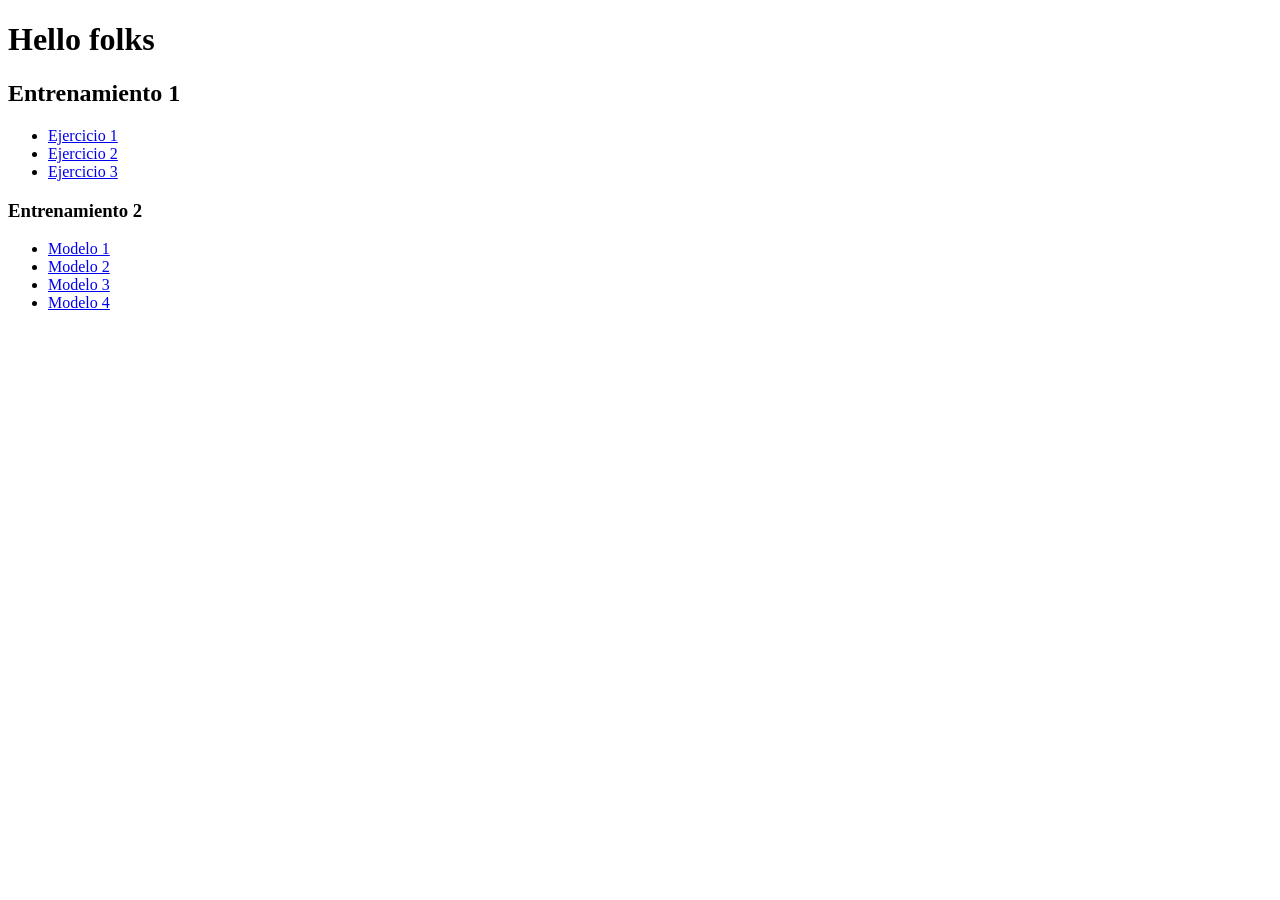
<file: index.html>
<!DOCTYPE html>
<html lang="en">
<head>
    <meta charset="UTF-8">
    <meta name="viewport" content="width=device-width, initial-scale=1.0">
    <title>Actividad 2</title>
</head>
<body>
    <header>
        <h1>Hello folks</h1>
    </header>
    <h2>Entrenamiento 1</h2>
    <ul>
        <li><a href="Entrenamiento_01/Ejercicio_01/index.html">Ejercicio 1</a></li>
        <li><a href="Entrenamiento_01/Ejercicio_02/index.html">Ejercicio 2</a></li>
        <li><a href="Entrenamiento_01/Ejercicio_03/index.html">Ejercicio 3</a></li>
    </ul>

    <h3>Entrenamiento 2</h3>
    <ul>
        <li><a href="Entrenamiento_02/modelo1/index.html">Modelo 1</a></li>
        <li><a href="Entrenamiento_02/modelo2/index.html">Modelo 2</a></li>
        <li><a href="Entrenamiento_02/modelo3/index.html">Modelo 3</a></li>
        <li><a href="Entrenamiento_02/modelo4/index.html">Modelo 4</a></li>
    </ul>
</body>
</html>
</file>
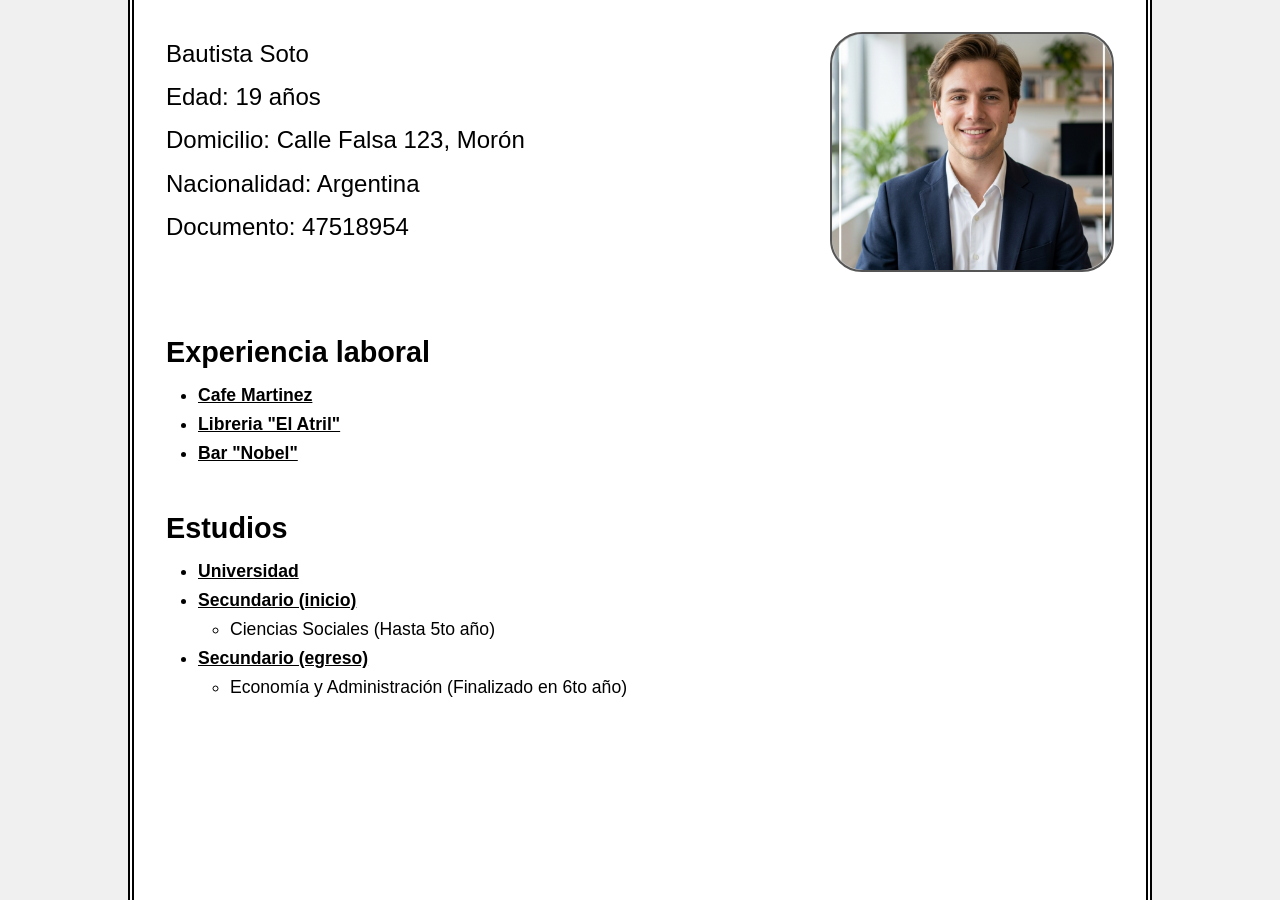
<file: Entrenamiento_01/Ejercicio_01/index.html>
<!DOCTYPE html>
<html lang="en">
<head>
    <meta charset="UTF-8">
    <meta name="viewport" content="width=device-width, initial-scale=1.0">
    <title>Ejercicio 1</title>
    <link rel="stylesheet" href="styles.css">
</head>
<body>
    <div class="cv">
        <header class="encabezado">
            <div class="datos">
                <main>
            <p>Bautista Soto</p>
            <p>Edad: 19 años</p>
            <p>Domicilio: Calle Falsa 123, Morón</p>
            <p>Nacionalidad: Argentina</p>
            <p>Documento: 47518954</p>
            </main>
            </div>
            <div class="foto-gris">
                <img src="fotoCV.png" style="width: 100%; height: 100%; border-radius: inherit; object-fit: cover;">
            </div>
        </header>
        <section class="seccion">
            <h2>Experiencia laboral</h2>
            <ul>
                <li>
                    <a href="experiencia_1.html">Cafe Martinez</a></li>
                    <li><a href="experiencia_2.html">Libreria "El Atril"</a></li>
                    <li><a href="experiencia_3.html">Bar "Nobel"</a></li>
            </ul>
        </section>
        <section class="seccion">
            <h2>Estudios</h2>
            <ul>
                <li><a href="Universidad.html">Universidad</a></li>
                <li><a href="Secundario.html">Secundario (inicio)</a></li>
                <ul><li>Ciencias Sociales (Hasta 5to año)</li></ul>
                <li><a href="Secundario_2.html">Secundario (egreso)</a></li>
                <ul><li>Economía y Administración (Finalizado en 6to año)</li></ul>
            </ul>
        </section>
    </div>
</body>
</html>
</file>
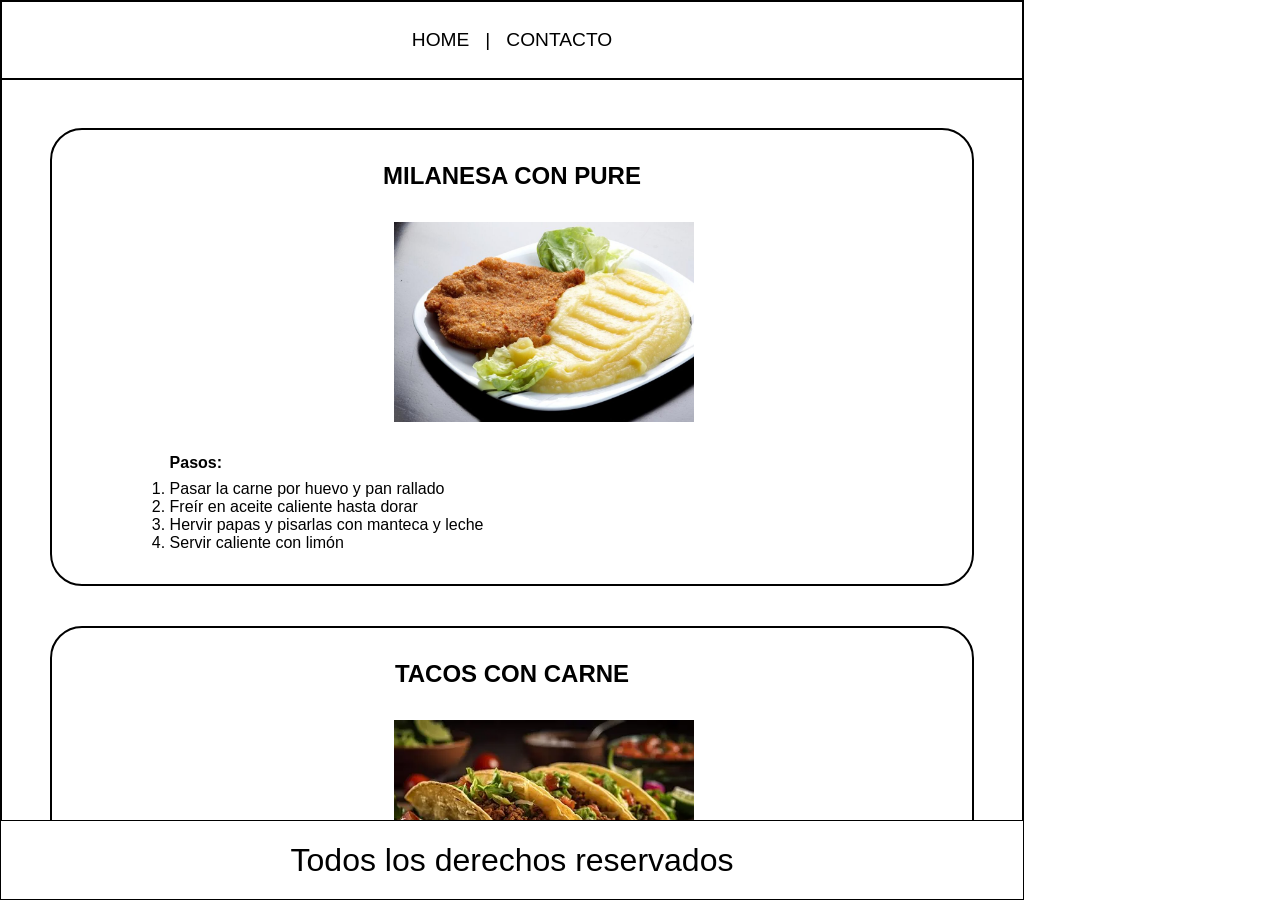
<file: Entrenamiento_01/Ejercicio_02/index.html>
<!DOCTYPE html>
<html lang="es">
<head>
    <meta charset="UTF-8">
    <meta name="viewport" content="width=device-width, initial-scale=1.0">
    <title>Ejercicio 2</title>
    <link rel="stylesheet" href="styles.css">
</head>
<body>
    <nav class="nav_fija">
        <a href="index.html"> HOME </a> | <a href="contacto.html"> CONTACTO </a>
    </nav>
    <main class="recetas">
        <article class="receta_mila">
            <h3>MILANESA CON PURE</h3>
            <div class="imagen_mila">
                <img src="mila.png" width="300;" height="150">
            </div>
            <div class="pasos_lista">
                <p>Pasos:</p>
                <ol>
                    <li> Pasar la carne por huevo y pan rallado </li>
                    <li> Freír en aceite caliente hasta dorar </li>
                    <li> Hervir papas y pisarlas con manteca y leche </li>
                    <li> Servir caliente con limón </li>
                </ol>
            </div>
        </article>
        <article class="receta_tacos">
            <h3>TACOS CON CARNE</h3>
            <div class="imagen_tacos">
                <img src="tacos.png" width="300;" height="150">
            </div>
            <div class="pasos_lista">
                <p>Pasos:</p>
                <ol>
                    <li> Cortar carne en tiras finas y saltear con cebolla y morrón </li>
                    <li> Condimentar con ají molido, comino y pimentón </li>
                    <li> Calentar las tortillas de maíz en una plancha seca </li>
                    <li> Rellenar y agregar palta, limón y salsa picante a gusto </li>
                </ol>
        </article>
    </main>
    <footer class="pie_de_pagina">
        <p>Todos los derechos reservados</p>
    </footer>
</body>
</html>
</file>
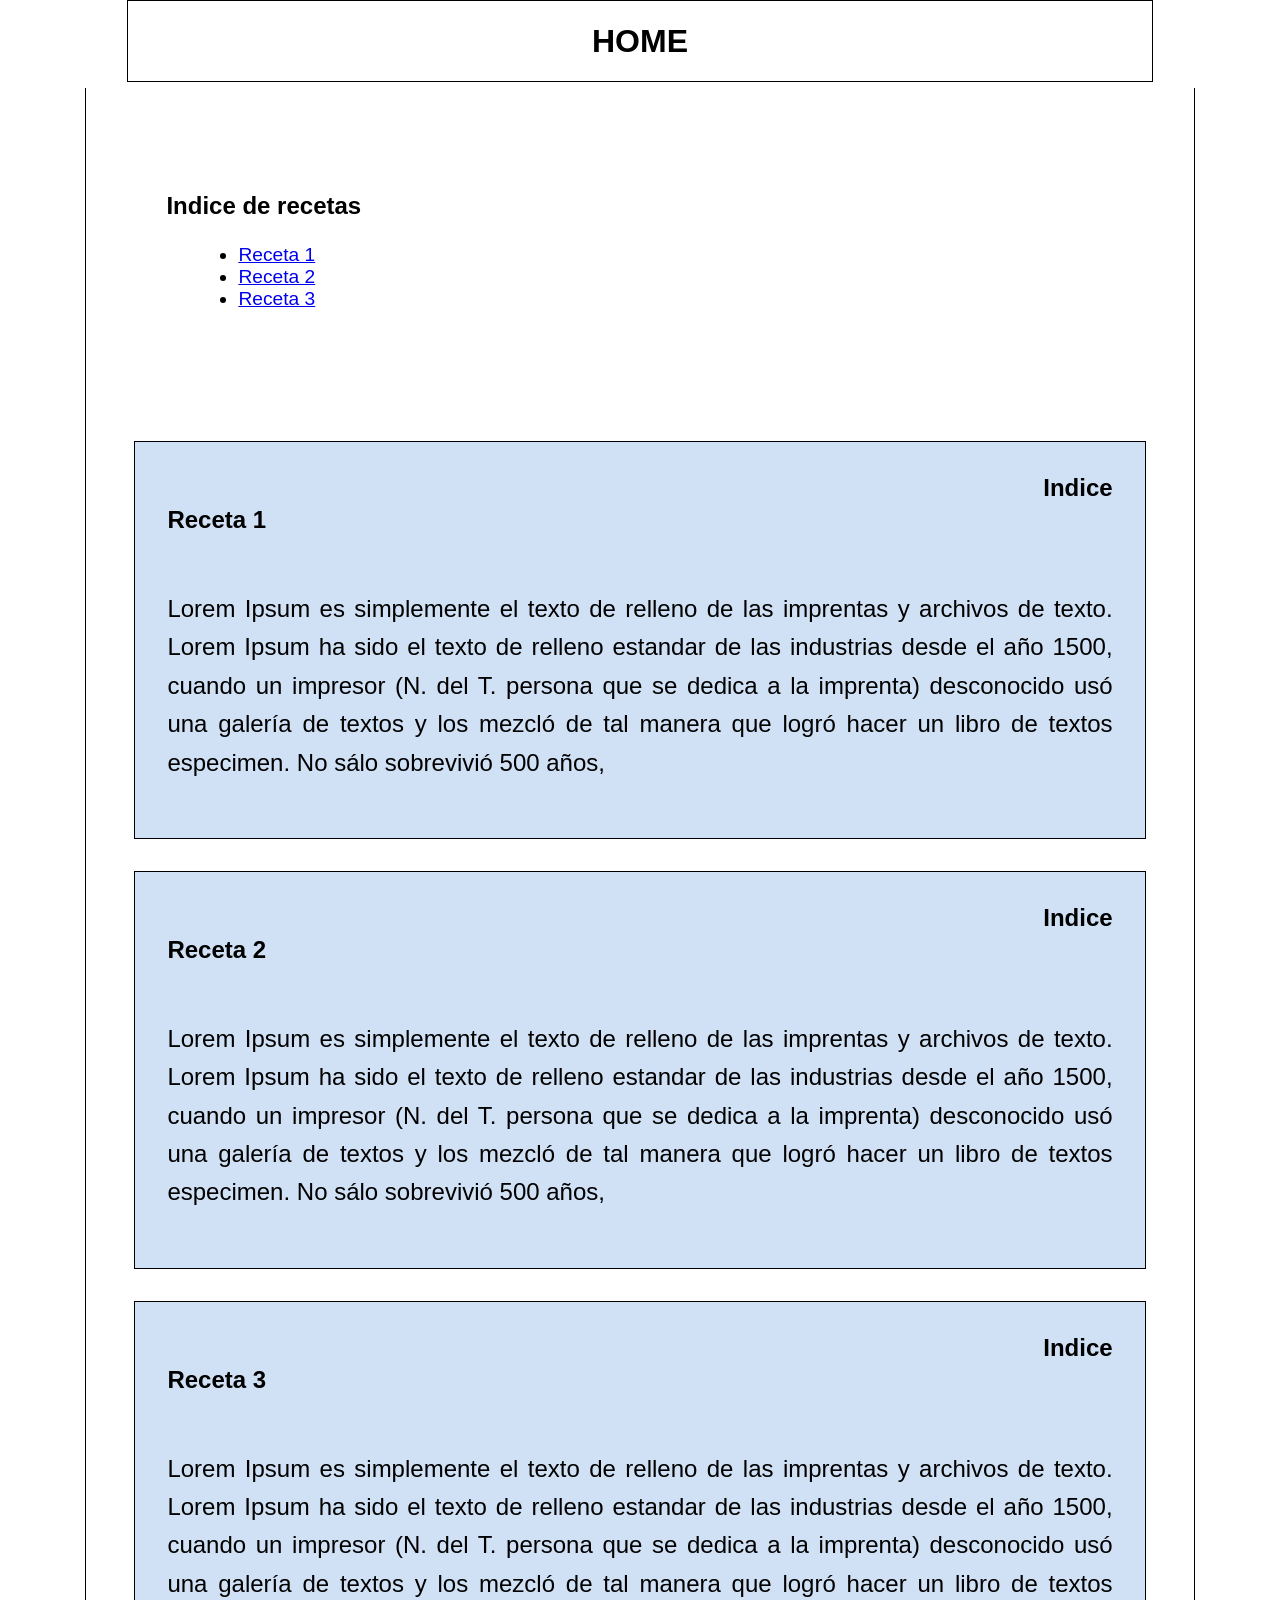
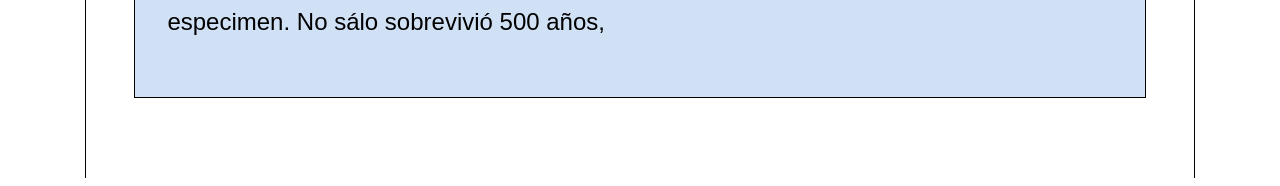
<file: Entrenamiento_01/Ejercicio_03/index.html>
<!DOCTYPE html>
<html lang="en">
<head>
    <meta charset="UTF-8">
    <meta name="viewport" content="width=device-width, initial-scale=1.0">
    <title>Ejercicio 3</title>
    <link rel="stylesheet" href="styles.css">
</head>
<body>
    <header>
        <h1 id="Indice">HOME</h1>
    </header>
    <main>
    <div>
        <h3>Indice de recetas</h3>
        <ul>
            <li><a href="#receta1">Receta 1</a></li>
            <li><a href="#receta2">Receta 2</a></li>
            <li><a href="#receta3">Receta 3</a></li>
        </ul>
    </div>
    <section id="receta1">
        <h4>Receta 1</h4>
        <a href="#">Indice</a>
        <p>Lorem Ipsum es simplemente el texto de relleno de las imprentas y archivos de
        texto. Lorem Ipsum ha sido el texto de relleno estandar de las industrias desde el
        año 1500, cuando un impresor (N. del T. persona que se dedica a la imprenta)
        desconocido usó una galería de textos y los mezcló de tal manera que logró hacer
        un libro de textos especimen. No sálo sobrevivió 500 años,</p>
    </section>

    <section id="receta2">
        <h4>Receta 2</h4>
        <a href="#">Indice</a>
        <p>Lorem Ipsum es simplemente el texto de relleno de las imprentas y archivos de
texto. Lorem Ipsum ha sido el texto de relleno estandar de las industrias desde el
año 1500, cuando un impresor (N. del T. persona que se dedica a la imprenta)
desconocido usó una galería de textos y los mezcló de tal manera que logró hacer
un libro de textos especimen. No sálo sobrevivió 500 años,</p>
    </section>

    <section id="receta3">
        <h4>Receta 3</h4>
        <a href="#">Indice</a>
        <p>Lorem Ipsum es simplemente el texto de relleno de las imprentas y archivos de
texto. Lorem Ipsum ha sido el texto de relleno estandar de las industrias desde el
año 1500, cuando un impresor (N. del T. persona que se dedica a la imprenta)
desconocido usó una galería de textos y los mezcló de tal manera que logró hacer
un libro de textos especimen. No sálo sobrevivió 500 años,</p>
    </section>
    </main>
</body>
</html>
</file>
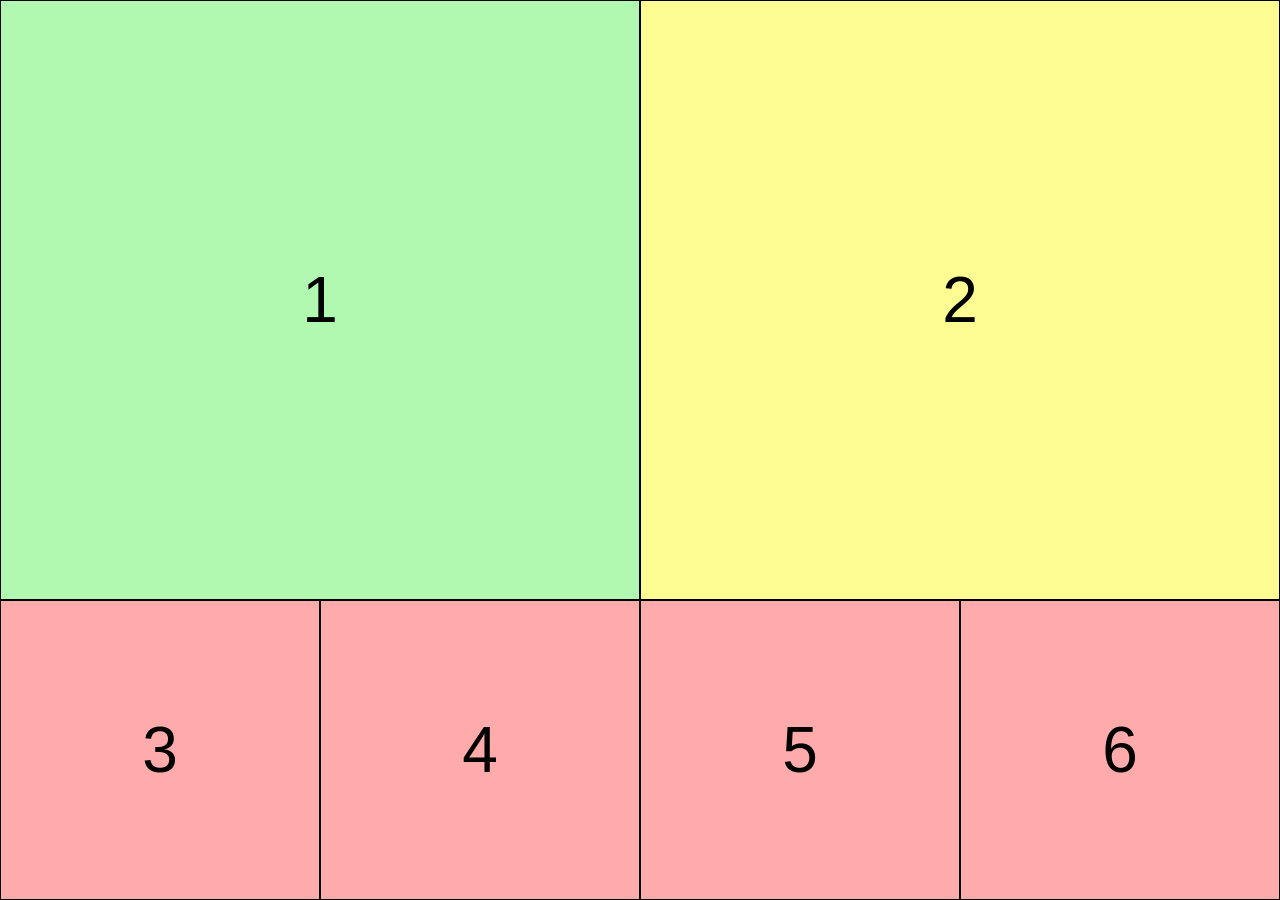
<file: Entrenamiento_02/modelo1/index.html>
<!DOCTYPE html>
<html lang="es">

<head>
    <meta charset="UTF-8">
    <meta name="viewport" content="width=device-width, initial-scale=1.0">
    <title>Modelo 1</title>
    <link rel="stylesheet" href="./styles.css">
</head>

<body>
    <main class="grid-container">
        <div class="caja c1">1</div>
        <div class="caja c2">2</div>
        <div class="caja c3">3</div>
        <div class="caja c4">4</div>
        <div class="caja c5">5</div>
        <div class="caja c6">6</div>
    </main>
</body>

</html>
</file>
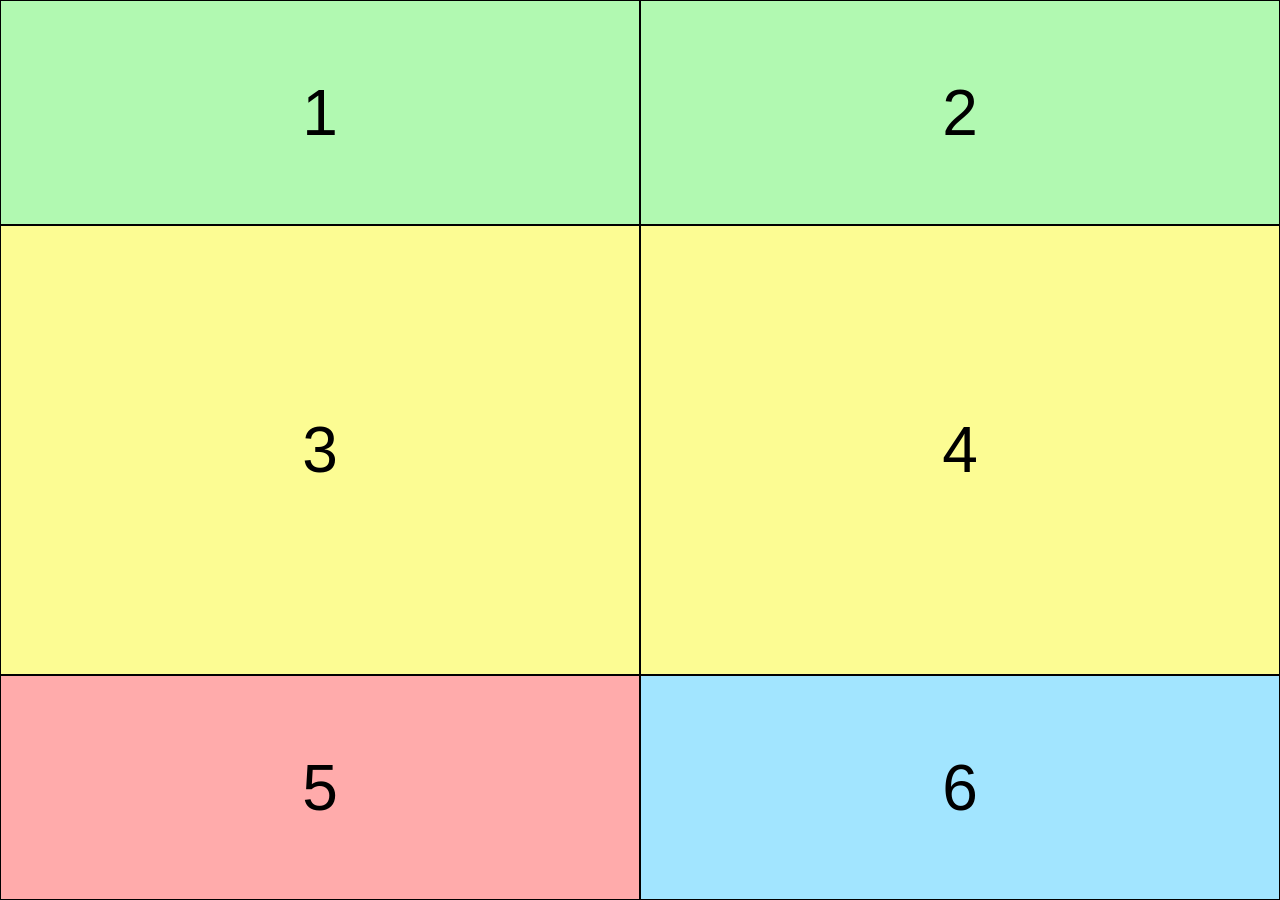
<file: Entrenamiento_02/modelo2/index.html>
<!DOCTYPE html>
<html lang="es">

<head>
    <meta charset="UTF-8">
    <meta name="viewport" content="width=device-width, initial-scale=1.0">
    <title>Modelo 2</title>
    <link rel="stylesheet" href="./styles.css">
</head>

<body>
    <main>
        <aside class="grid-container">
            <div class="caja c1">1</div>
            <div class="caja c2">2</div>
            <div class="caja c3">3</div>
            <div class="caja c4">4</div>
            <div class="caja c5">5</div>
            <div class="caja c6">6</div>
        </aside>
    </main>

</body>

</html>
</file>
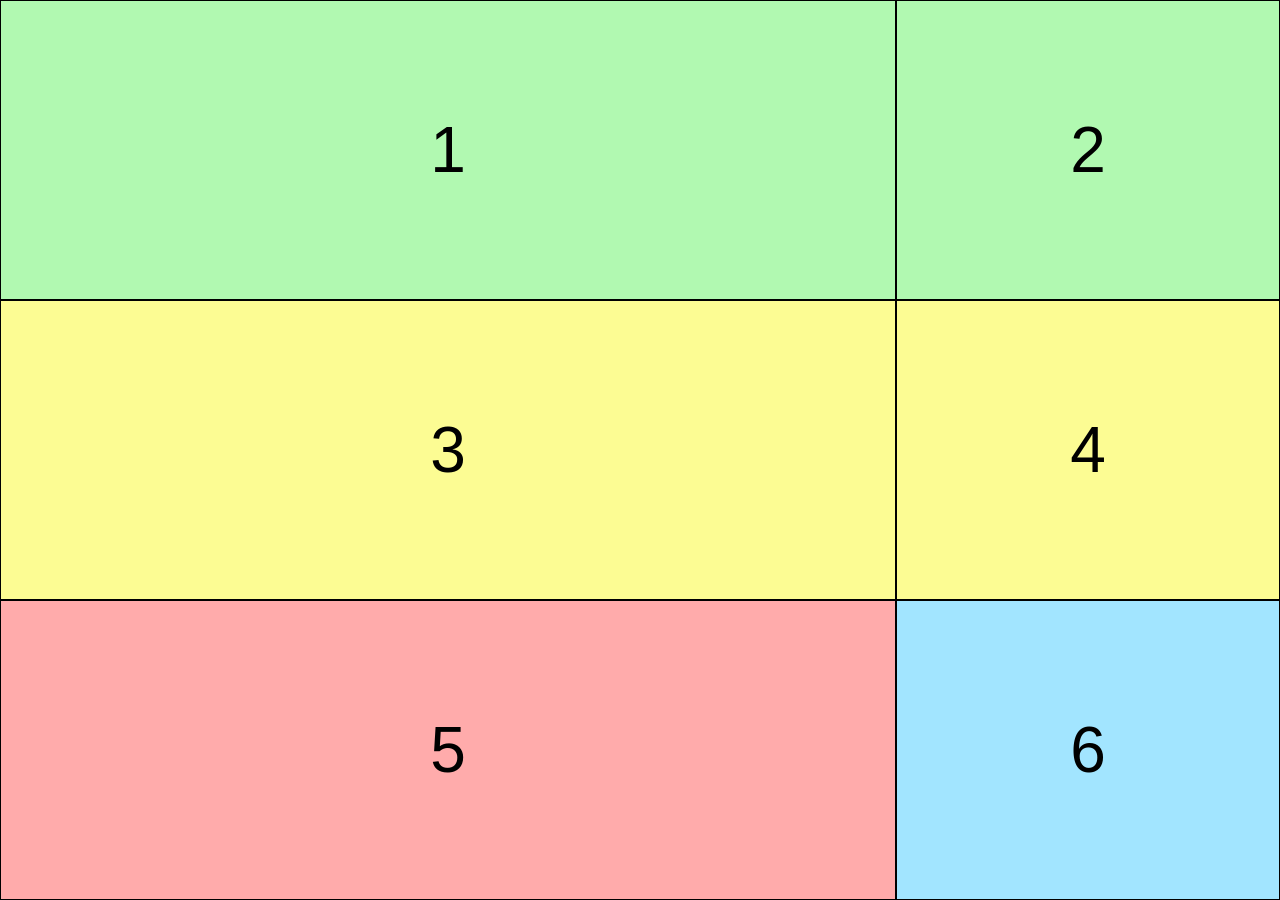
<file: Entrenamiento_02/modelo3/index.html>
<!DOCTYPE html>
<html lang="es">

<head>
    <meta charset="UTF-8">
    <meta name="viewport" content="width=device-width, initial-scale=1.0">
    <title>Modelo 3</title>
    <link rel="stylesheet" href="./styles.css">
</head>

<body>
    <main>
        <aside class="grid-container">
            <div class="caja c1">1</div>
            <div class="caja c2">2</div>
            <div class="caja c3">3</div>
            <div class="caja c4">4</div>
            <div class="caja c5">5</div>
            <div class="caja c6">6</div>
        </aside>
    </main>

</body>

</html>
</file>
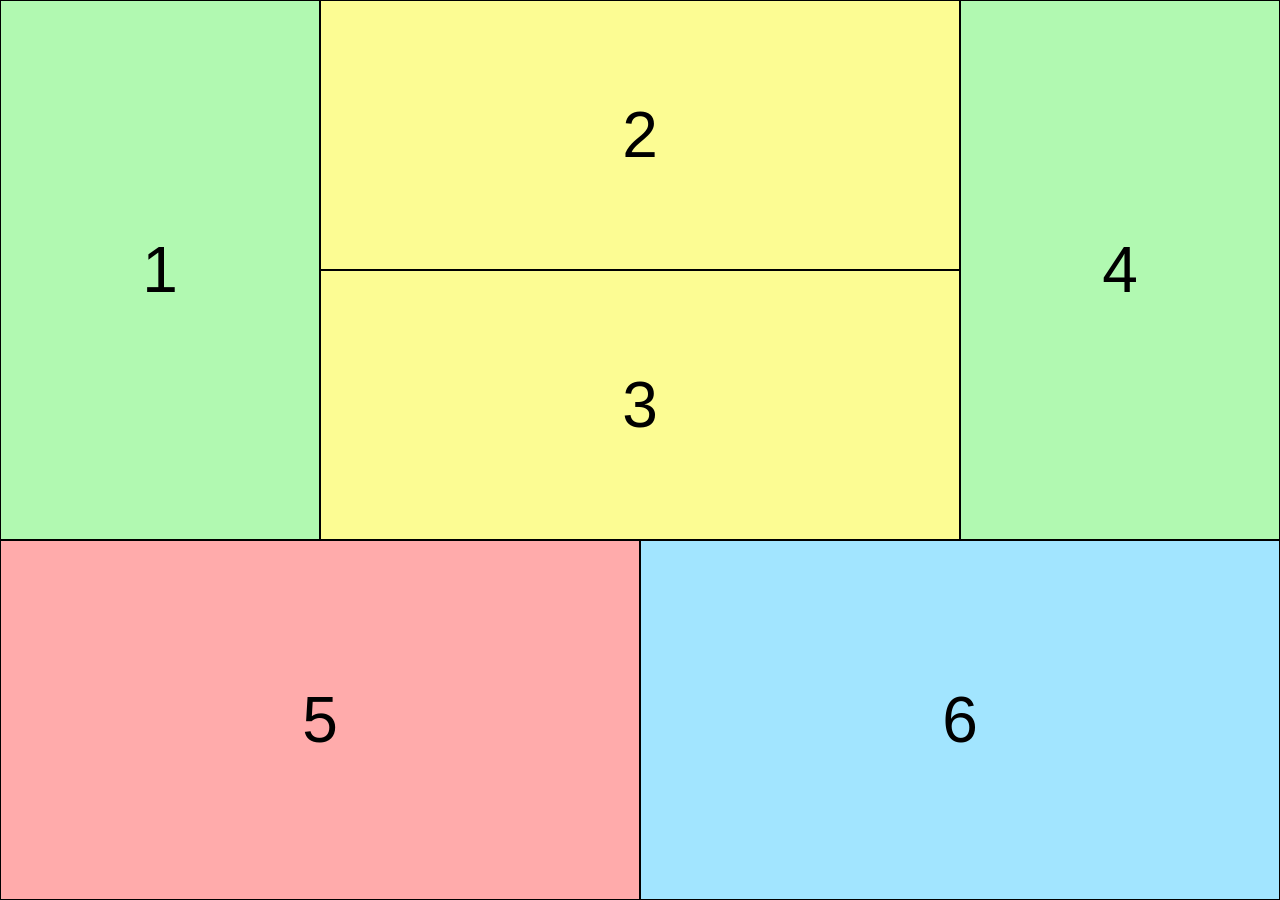
<file: Entrenamiento_02/modelo4/index.html>
<!DOCTYPE html>
<html lang="es">

<head>
    <meta charset="UTF-8">
    <meta name="viewport" content="width=device-width, initial-scale=1.0">
    <title>Modelo 4</title>
    <link rel="stylesheet" href="./styles.css">
</head>

<body>
    <main>
        <aside class="grid-container">
            <div class="caja c1">1</div>
            <div class="caja c2">2</div>
            <div class="caja c3">3</div>
            <div class="caja c4">4</div>
            <div class="caja c5">5</div>
            <div class="caja c6">6</div>
        </aside>
    </main>

</body>

</html>
</file>
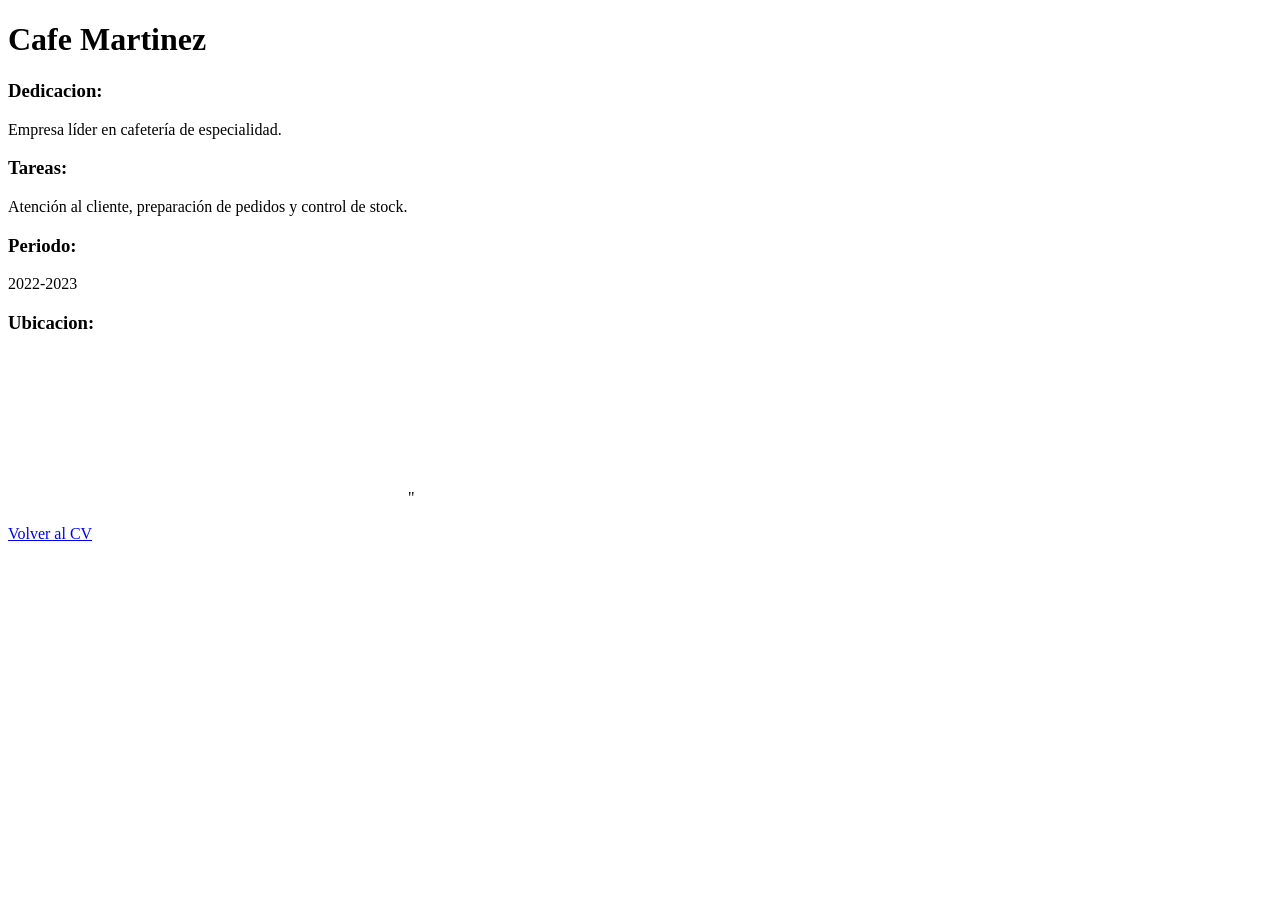
<file: Entrenamiento_01/Ejercicio_01/experiencia_1.html>
<!DOCTYPE html>
<html lang="en">
<head>
    <meta charset="UTF-8">
    <meta name="viewport" content="width=device-width, initial-scale=1.0">
    <title>Experiencia 1: Cafe Martinez</title>
</head>
<body>
        <h1>
          Cafe Martinez  
    </h1>
<h3>Dedicacion: </h3>
    <p>Empresa líder en cafetería de especialidad.</p>
    <h3>Tareas:</h3>
    <p>Atención al cliente, preparación de pedidos y control de stock.</p>
   <h3>Periodo: </h3> <p>2022-2023</p>
   <h3>Ubicacion:</h2>
   <iframe src="https://www.google.com/maps/embed?pb=!1m18!1m12!1m3!1d3282.151797123146!2d-58.64567272444523!3d-34.650869172937355!2m3!1f0!2f0!3f0!3m2!1i1024!2i768!4f13.1!3m3!1m2!1s0x95bcb8aaf1531acd%3A0x6bd9e9452a7059c5!2zQ2Fmw6kgTWFydMOtbmV6!5e0!3m2!1ses-419!2sar!4v1776648318453!5m2!1ses-419!2sar" width="400" height="150" style="border:0;"></iframe>"
   <br><br>
   <a href="index.html">Volver al CV</a>
   </body>
</file>
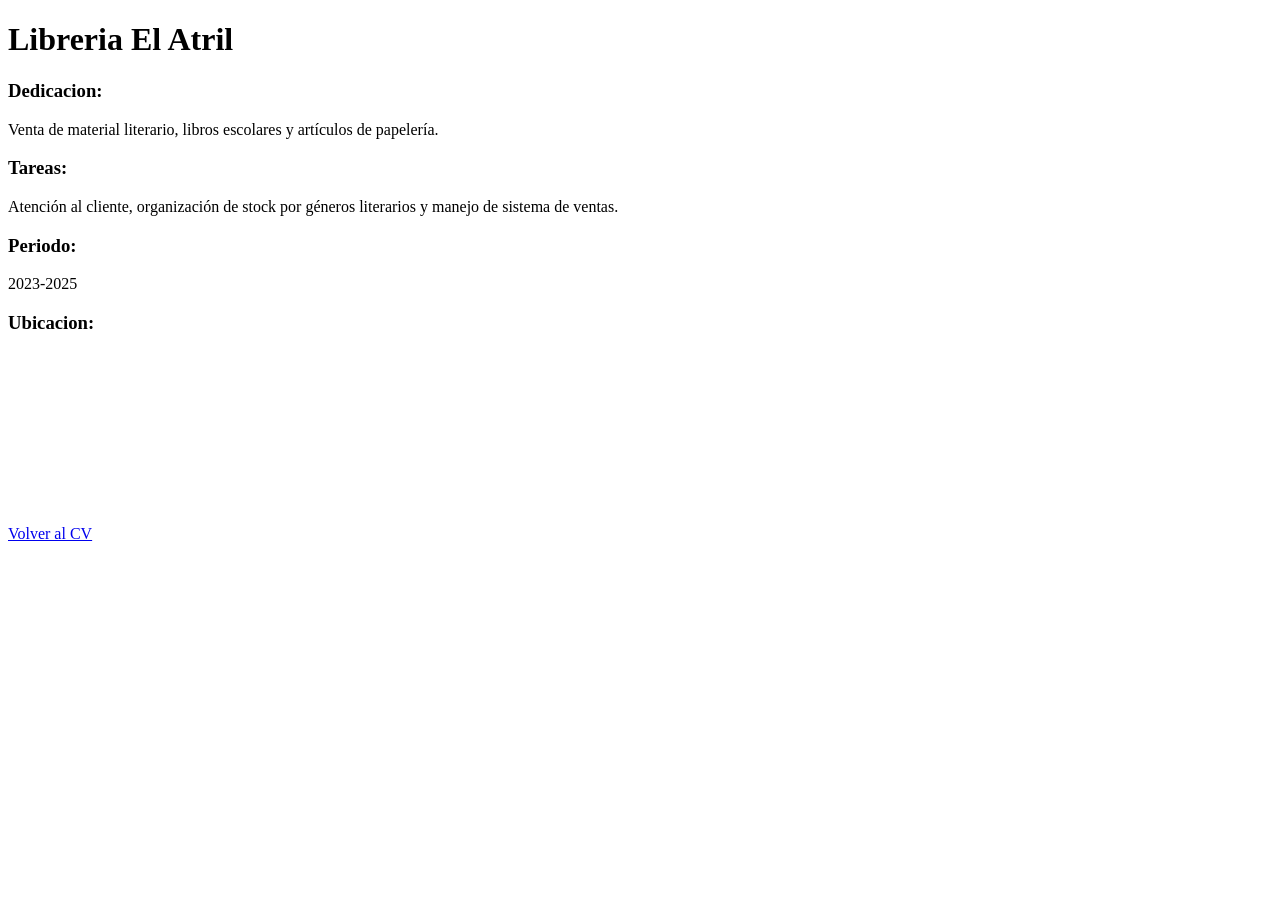
<file: Entrenamiento_01/Ejercicio_01/experiencia_2.html>
<!DOCTYPE html>
<html lang="en">
<head>
    <meta charset="UTF-8">
    <meta name="viewport" content="width=device-width, initial-scale=1.0">
    <title>Libreria "El Atril"</title>
</head>
<body>
        <h1>
          Libreria El Atril 
    </h1>
<h3>Dedicacion: </h3>
    <p>Venta de material literario, libros escolares y artículos de papelería.</p>
    <h3>Tareas:</h3>
    <p>Atención al cliente, organización de stock por géneros literarios y manejo de sistema de ventas.</p>
   <h3>Periodo: </h3> <p>2023-2025</p>
   <h3>Ubicacion:</h2>
   <iframe src="https://www.google.com/maps/embed?pb=!1m18!1m12!1m3!1d3282.199707806059!2d-58.62225452444517!3d-34.64965907293792!2m3!1f0!2f0!3f0!3m2!1i1024!2i768!4f13.1!3m3!1m2!1s0x95bcc76123c946b1%3A0xc57401eda624c0a6!2sLibrer%C3%ADas%20El%20Atril%20Mor%C3%B3n%2025%20de%20Mayo%20(ONLINE)!5e0!3m2!1ses-419!2sar!4v1776695646962!5m2!1ses-419!2sar" width="600" height="150" style="border:0;" allowfullscreen="" loading="lazy" referrerpolicy="no-referrer-when-downgrade"></iframe>
   <br><br>
   <a href="index.html">Volver al CV</a>
</body>
</html>
</file>
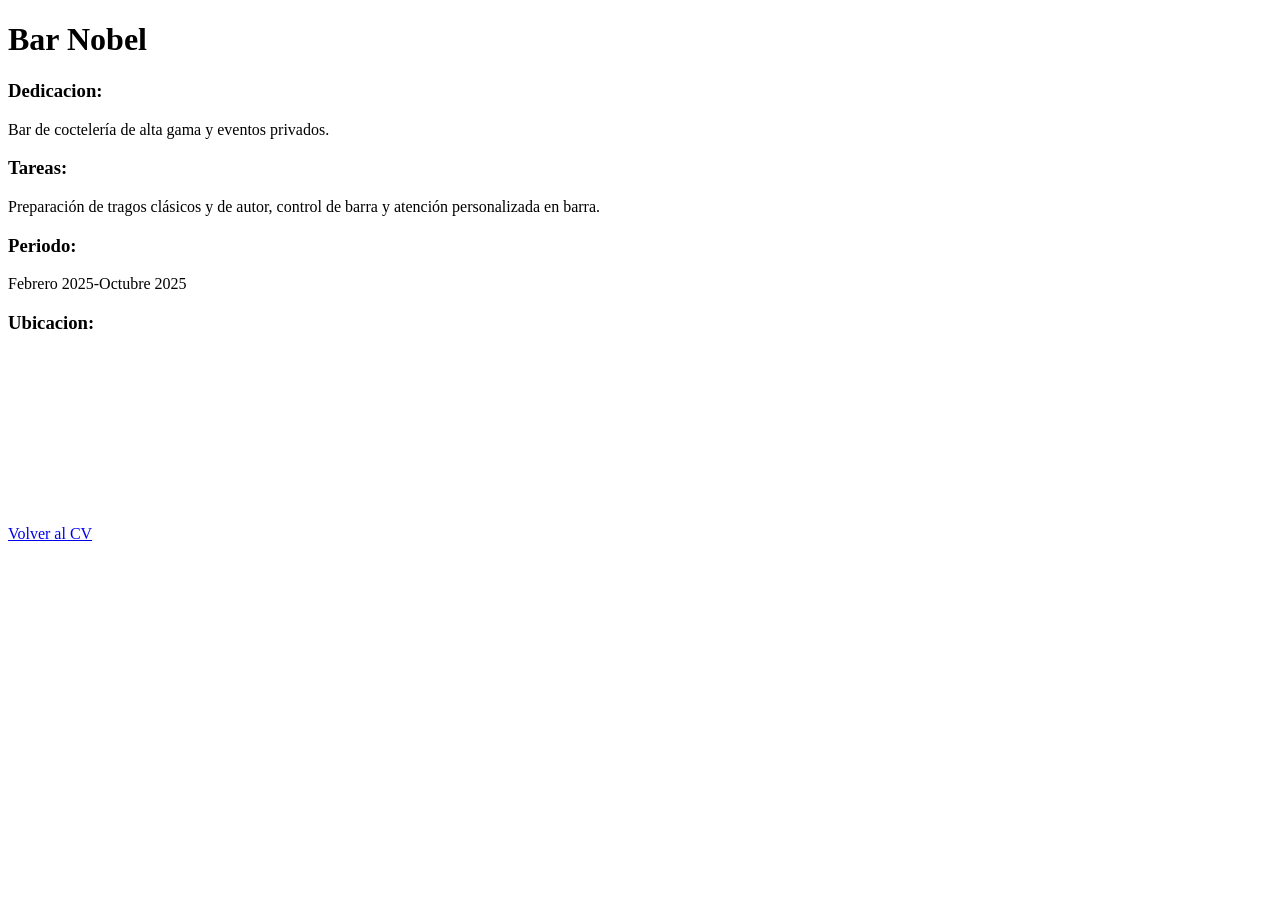
<file: Entrenamiento_01/Ejercicio_01/experiencia_3.html>
<!DOCTYPE html>
<html lang="en">
<head>
    <meta charset="UTF-8">
    <meta name="viewport" content="width=device-width, initial-scale=1.0">
    <title>Bar "Nobel"</title>
</head>
<body>
        <h1>
          Bar Nobel
    </h1>
<h3>Dedicacion: </h3>
    <p>Bar de coctelería de alta gama y eventos privados.</p>
    <h3>Tareas:</h3>
    <p>Preparación de tragos clásicos y de autor, control de barra y atención personalizada en barra.</p>
   <h3>Periodo: </h3> <p>Febrero 2025-Octubre 2025</p>
   <h3>Ubicacion:</h2>
   <iframe src="https://www.google.com/maps/embed?pb=!1m18!1m12!1m3!1d3283.161003717748!2d-58.70016031723992!3d-34.6253714031911!2m3!1f0!2f0!3f0!3m2!1i1024!2i768!4f13.1!3m3!1m2!1s0x95bcbfa286235089%3A0xe5edee6cead74800!2sNobel%20Bar!5e0!3m2!1ses-419!2sar!4v1776697011704!5m2!1ses-419!2sar" width="600" height="150" style="border:0;" allowfullscreen="" loading="lazy" referrerpolicy="no-referrer-when-downgrade"></iframe>
   <br><br>
   <a href="index.html">Volver al CV</a>
</body>
</html>
</file>
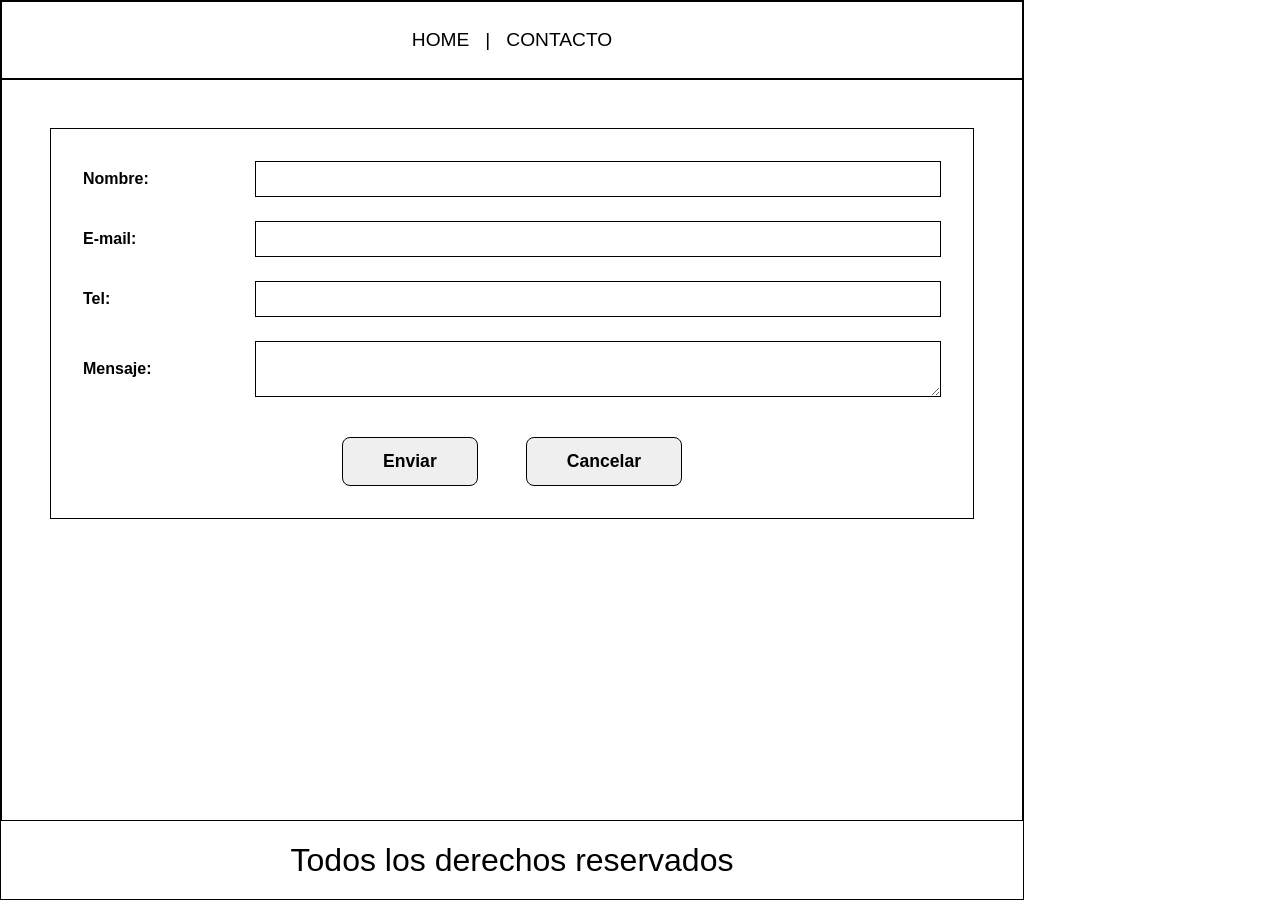
<file: Entrenamiento_01/Ejercicio_02/contacto.html>
<!DOCTYPE html>
<html lang="es">
<head>
    <meta charset="UTF-8">
    <meta name="viewport" content="width=device-width, initial-scale=1.0">
    <title>Contacto</title>
    <link rel="stylesheet" href="styles.css">
</head>
<body>
    <nav class="nav_fija">
        <a href="index.html">HOME</a> | <a href="contacto.html">CONTACTO</a>
    </nav>
    <main class="form_contacto">
        <form class="form">
            <div class="campo">
        <label for="Nombre">Nombre:</label>
        <input type="text" id="Nombre" required>
         </div>
            
            <div class="campo">
                <label for="email">E-mail:</label>
                <input type="email" id="email" required>
            </div>
        
        <div class="campo">
        <label for="Tel">Tel:</label>
        <input type="Tel" id="Tel" required>
        </div>
        
        <div class="campo mensaje">
                <label for="mensaje">Mensaje:</label>
                <textarea id="mensaje" required></textarea>
            </div>

    <div class="botones">
                <button type="submit" class="enviar-btn">Enviar</button>
                <button type="reset" class="cancelar-btn">Cancelar</button>
            </div>
        </form>
    </main>
    <footer class="pie_de_pagina">
        <p>Todos los derechos reservados</p>
    </footer>
</body>
</html>
</file>
<file: Entrenamiento_01/Ejercicio_01/styles.css>
* {
    margin: 0;
    padding: 0;
    box-sizing: border-box;
}

body {
    font-family: Arial, sans-serif;
      background-color: #f0f0f0;
      display: flex;
      justify-content: center;
      margin: 0;
      
}

.cv {
    background-color: white;
    width: 80%;
    min-height: 100vh;
    margin: 0 auto;
    padding: 2rem;
    align-items: flex-start;
    min-height: 100vh;
    
    border-left: 0.4rem double black;
    border-right: 0.4rem double black;
    
}

.encabezado {
    display: flex;
    justify-content: space-between;
    align-items: flex-start;
    margin-bottom: 4rem;
}

.datos h1 {
    font-size: 3rem;
    margin-bottom: 1.2rem;
}

.datos p {
    font-size: 1.5rem;
    line-height: 1.8;
}

.foto-gris {
    width: 30%;
    height: 15rem;
    background-color: #bcbcbc;
    border: 0.15rem solid #555;
    border-radius: 2rem;
    display: flex;
    justify-content: center;
    align-items: center;
    font-size: 1.5rem;
    font-weight: bold;
}

.seccion {
    margin-top: 3rem;
}

h2 {
    font-size: 1.8rem;
    margin-bottom: 1rem;
}

ul {
    margin-left: 2rem;
}

li {
    margin-bottom: 0.5rem;
    font-size: 1.1rem;
}

a {
    color: black;
    font-weight: bold;
}
</file>
<file: Entrenamiento_01/Ejercicio_02/styles.css>
* {
    margin: 0;
    padding: 0;
    box-sizing: border-box;
}

.body {
    background-color: #e5e5e5;
    font-family: Arial, sans-serif;
    display: flex;
    justify-content: center;
}

body > * {
    width: 80%;
}

.nav_fija, .pie_de_pagina {
    font-family: Arial, Helvetica, sans-serif;
    font-size: 2.0em;
    position: fixed;
    height: 5rem;
    background-color: white;
    border: 0.15rem solid black;
    display: flex;
    justify-content: center;
    align-items: center;
}

.nav_fija { 
    top: 0;
    font-family: Arial, Helvetica, sans-serif; 
    font-size: 1.2rem;
}

.nav_fija a {
    text-decoration: none;
    color: black;
    margin: 0 1rem;
    font-size: 1.2rem;
}

.recetas {
    background-color: white;
    margin-top: 5rem;
    margin-bottom: 5rem;
    height: calc(100vh - 10rem);
    overflow-y: auto;
    padding: 3rem;
    border-left: 0.15rem solid black;
    border-right: 0.15rem solid black;
}

article {
    border: 0.15rem solid black;
    border-radius: 2rem;
    padding: 2rem;
    margin-bottom: 2.5rem;
}

h3 {
    font-family: Arial, Helvetica, sans-serif;
    text-align: center;
    margin-bottom: 1rem;
    font-size: 1.5rem;
}

.receta_mila {
    font-family: Arial, Helvetica, sans-serif;
}

.pasos_lista {
    font-family: Arial, Helvetica, sans-serif;
}

.imagen_mila, .imagen_tacos {
    background-color: white;
    border: 1rem;
    width: 100%;
    margin: 2rem;
    justify-content: center;
    height: 100%;
    display: flex;
    
}

img {
    max-width: 100%;
    height: auto; 
    display: block;
}

.pasos_lista {
    margin-top: 1rem;
    padding-left: 10%;
}

.pasos_lista p {
    font-family: Arial, Helvetica, sans-serif;
    font-weight: bold;
    margin-bottom: 0.5rem;
}

.pie_de_pagina {
    position: fixed;
    bottom: 0;
    height: 5rem;
    background-color: white;
    border: 0.1rem solid black;
    display: flex;
    justify-content: center;
    align-items: center;
    z-index: 1000;
}

.form_contacto {
    background-color: white;
    margin-top: 5rem;
    margin-bottom: 5rem;
    height: calc(100vh - 10rem);
    padding: 3rem;
    border-left: 0.15rem solid black;
    border-right: 0.15rem solid black;
    display: flex;
    justify-content: center;
    align-items: flex-start;
}

.form {
    background-color: white;
    border: 0.1rem solid black;
    padding: 2rem;
    width: 100%;
    display: flex;
    flex-direction: column;
    gap: 1.5rem;
}

.campo {
    display: flex;
    align-items: center;
}

.campo label {
    font-family: Arial, Helvetica, sans-serif;
    width: 20%;
    font-weight: bold;
}

.campo input, .campo textarea {
    width: 80%;
    padding: 0.5rem;
    border: 0.1rem solid black;
    font-size: 1rem;
}


.contenedor_botones {
    display: flex;
    justify-content: center;
    gap: 3rem;
    margin-top: 2rem;
}

.btn {
    padding: 1rem 3rem;
    border: 0.1rem solid black;
    border-radius: 0.5rem;
    font-weight: bold;
    cursor: pointer;
    text-decoration: none;
    color: black;
}

.botones {
    display: flex;
    justify-content: center;
    gap: 3rem;
    margin-top: 1rem;
}

.enviar-btn, .cancelar-btn {
    padding: 0.8rem 2.5rem;
    border: 0.1rem solid black;
    border-radius: 0.5rem;
    font-weight: bold;
    font-size: 1.1rem;
    cursor: pointer;
}
</file>
<file: Entrenamiento_01/Ejercicio_03/styles.css>
body {
    font-family: Arial, Helvetica, sans-serif;
    background-color: white;
    display: flex;
    justify-content: center;
}

header, main {
    width: 80%;
}

header {
    background-color: white;
    position: fixed;
    width: 80%;
    height: 5rem;
    border: 0.1rem solid black;
    justify-content: center;
    align-items: center;
    display: flex;
    top: 0;
}

h1 {
    font-family: Arial, Helvetica, sans-serif;
    
}

main {
    background-color: white;
    width: 80%;
    margin-top: 5rem;
    min-height: 100vh;
    padding: 3rem;
    border-left: 0.1rem solid black;
    border-right: 0.1rem solid black;
}

div {
    margin-bottom: 5rem;
    padding: 2rem;
}

ul {
    margin-left: 2rem;
    margin-top: 1rem;
    font-size: 1.2rem;
}

section {
    background-color: #d1e1f5;
    border: 0.1rem solid black;
    padding: 2rem;
    margin-bottom: 2rem;
    scroll-margin-top: 6rem;
}

section h4 {
    display: inline-block;
    font-size: 1.5rem;
}

section a {
    float: right;
    text-decoration: none;
    color: black;
    font-weight: bold;
    font-size: 1.5rem;
}

section p {
    margin-top: 1.5rem;
    line-height: 1.6;
    text-align: justify;
    font-size: 1.5rem;
}

h3 {
    margin-bottom: 1.5rem;
    font-size: 1.5rem;
}
</file>
<file: Entrenamiento_02/modelo1/styles.css>
* {
    margin: 0;
    padding: 0;
    font-family: Arial, Helvetica, sans-serif;
    font-size: 2rem;
}

.grid-container {
    width: 100%;
    height: 100vh;
    display: grid;
    grid-template-columns: repeat(2, 1fr);
    grid-template-rows: 25% 5% 25% 22.5% 22.5%;
}

.caja {
    display: flex;
    border: 0.1vh solid black;
    align-items: center;
    justify-content: center;
}

.c1 {
    grid-row: 1;
    grid-column: 1 /span 2;
    background-color: rgb(177, 249, 177);
}

.c2 {
    grid-row: 3;
    grid-column: 1 /span 2;
    background-color: rgb(252, 252, 147);
}

.c3 {
    grid-row: 4;
    grid-column: 1;
    background-color: rgb(255, 171, 171);
}

.c4 {
    grid-row: 4;
    grid-column: 2;
    background-color: rgb(255, 171, 171);
}

.c5 {
    grid-row: 5;
    grid-column: 1;
    background-color: rgb(255, 171, 171);
}

.c6 {
    grid-row: 5;
    grid-column: 2;
    background-color: rgb(255, 171, 171);
}

@media (min-width: 62.5rem) {

    .grid-container {
        width: 100%;
        height: 100vh;
        display: grid;
        grid-template-columns: repeat(4, 1fr);
        grid-template-rows: repeat(3, 1fr);
    }


    .c1 {
        grid-row: 1 /span 2;
        grid-column: 1 /span 2;
        background-color: rgb(177, 249, 177);
    }

    .c2 {
        grid-row: 1 /span 2;
        grid-column: 3 /span 4;
        background-color: rgb(252, 252, 147);
    }

    .c3 {
        grid-row: 3;
        grid-column: 1;
        background-color: rgb(255, 171, 171);
    }

    .c4 {
        grid-row: 3;
        grid-column: 2;
        background-color: rgb(255, 171, 171);
    }

    .c5 {
        grid-row: 3;
        grid-column: 3;
        background-color: rgb(255, 171, 171);
    }

    .c6 {
        grid-row: 3;
        grid-column: 4;
        background-color: rgb(255, 171, 171);
    }
}
</file>
<file: Entrenamiento_02/modelo2/styles.css>
* {
    margin: 0;
    padding: 0;
    font-family: Arial, Helvetica, sans-serif;
    font-size: 2rem;
}

.grid-container {
    display: grid;
    grid-template-columns: 1fr 1fr;
    grid-template-rows: 25% 25% 15% 15% 20%;
    width: 100%;
    height: 100vh;
}

.caja {
    display: flex;
    align-items: center;
    justify-content: center;
    border: 0.1vh solid black;

}

.c1 {
    grid-row: 5;
    grid-column: 1 / span 2;
    background-color: rgb(177, 249, 177);
}

.c2 {
    grid-row: 4;
    grid-column: 1 / span 2;
    background-color: rgb(177, 249, 177);
}

.c3 {
    grid-row: 3;
    grid-column: 1;
    background-color: rgb(252, 252, 147);
}

.c4 {
    grid-row: 3;
    grid-column: 2;
    background-color: rgb(252, 252, 147);
}

.c5 {
    grid-row: 2;
    grid-column: 1 / span 2;
    background-color: rgb(162, 229, 255);
}

.c6 {
    grid-row: 1;
    grid-column: 1 / span 2;
    background-color: rgb(255, 171, 171);
}

@media (min-width: 62.5rem) {
    .grid-container {
        display: grid;
        grid-template-columns: 1fr 1fr;
        grid-template-rows: 25% 50% 25%;
        width: 100%;
        height: 100vh;
    }

    .c1 {
        grid-row: 1;
        grid-column: 1;
        background-color: rgb(177, 249, 177);
    }

    .c2 {
        grid-row: 1;
        grid-column: 2;
        background-color: rgb(177, 249, 177);
    }

    .c3 {
        grid-row: 2;
        grid-column: 1;
        background-color: rgb(252, 252, 147);
    }

    .c4 {
        grid-row: 2;
        grid-column: 2;
        background-color: rgb(252, 252, 147);
    }

    .c5 {
        grid-row: 3;
        grid-column: 1;
        background-color: rgb(255, 171, 171);
    }

    .c6 {
        grid-row: 3;
        grid-column: 2;
        background-color: rgb(162, 229, 255);
    }
}
</file>
<file: Entrenamiento_02/modelo3/styles.css>
* {
    margin: 0;
    padding: 0;
    font-family: Arial, Helvetica, sans-serif;
    font-size: 2rem;
}

.grid-container {
    display: grid;
    grid-template-rows: 1fr 1fr 1fr;
    width: 100%;
    height: 100vh;
}

.caja {
    display: flex;
    align-items: center;
    justify-content: center;
    border: 0.1vh solid black;

}

.c1 {
    grid-row: 1;
    background-color: rgb(177, 249, 177);
}

.c3 {
    grid-row: 2;
    background-color: rgb(252, 252, 147);
}

.c6 {
    grid-row: 3;
    background-color: rgb(162, 229, 255);
}

.c2,
.c4,
.c5 {
    display: none;
}

@media (min-width: 62.5rem) {
    .grid-container {
        display: grid;
        grid-template-columns: 70% 30%;
        grid-template-rows: 1fr 1fr 1fr;
        width: 100%;
        height: 100vh;
    }

    .caja {
        display: flex;
    }

    .c1 {
        grid-row: 1;
        grid-column: 1;
        background-color: rgb(177, 249, 177);
    }

    .c2 {
        grid-row: 1;
        grid-column: 2;
        background-color: rgb(177, 249, 177);
    }

    .c3 {
        grid-row: 2;
        grid-column: 1;
        background-color: rgb(252, 252, 147);
    }

    .c4 {
        grid-row: 2;
        grid-column: 2;
        background-color: rgb(252, 252, 147);
    }

    .c5 {
        grid-row: 3;
        grid-column: 1;
        background-color: rgb(255, 171, 171);
    }

    .c6 {
        grid-row: 3;
        grid-column: 2;
        background-color: rgb(162, 229, 255);
    }
}
</file>
<file: Entrenamiento_02/modelo4/styles.css>
* {
    margin: 0;
    padding: 0;
    font-family: Arial, Helvetica, sans-serif;
    font-size: 2rem;
}

.grid-container {
    display: grid;
    grid-template-rows: repeat(6, 1fr);
    width: 100%;
    height: 100vh;
}

.caja {
    display: flex;
    align-items: center;
    justify-content: center;
    border: 0.1vh solid black;

}

.c1 {
    background-color: rgb(177, 249, 177);
}

.c2 {
    background-color: rgb(177, 249, 177);
}

.c3 {
    background-color: rgb(252, 252, 147);
}

.c4 {
    background-color: rgb(252, 252, 147);
}

.c5 {
    background-color: rgb(162, 229, 255);
}

.c6 {
    background-color: rgb(255, 171, 171);
}

@media (min-width: 50rem) {
    .grid-container {
        display: grid;
        grid-template-columns: repeat(3, 1fr);
        grid-template-rows: repeat(3, 1fr);
        width: 100%;
        height: 100vh;
    }

    .caja {
        display: flex;
        align-items: center;
        justify-content: center;
        border: 0.1vh solid black;

    }

    .c1 {
        grid-row: 1;
        grid-column: 1 /span 2;
        background-color: rgb(177, 249, 177);
    }

    .c2 {
        grid-row: 1;
        grid-column: 3;
        background-color: rgb(177, 249, 177);
    }

    .c3 {
        grid-row: 2;
        grid-column: 1 /span 2;
        background-color: rgb(252, 252, 147);
    }

    .c4 {
        grid-row: 2;
        grid-column: 3;
        background-color: rgb(252, 252, 147);
    }

    .c5 {
        grid-row: 3;
        grid-column: 1 /span 2;
        background-color: rgb(255, 171, 171);
    }

    .c6 {
        grid-row: 3;
        grid-column: 3;
        background-color: rgb(162, 229, 255);
    }
}

@media (min-width: 62.5rem) {
    .grid-container {
        display: grid;
        grid-template-columns: repeat(4, 1fr);
        grid-template-rows: 30% 30% 40%;
        width: 100%;
        height: 100vh;
    }

    .caja {
        display: flex;
        align-items: center;
        justify-content: center;
        border: 0.1vh solid black;

    }

    .c1 {
        grid-row: 1 /span 2;
        grid-column: 1;
        background-color: rgb(177, 249, 177);
    }

    .c2 {
        grid-row: 1;
        grid-column: 2 /span 2;
        background-color: rgb(252, 252, 147);
    }

    .c3 {
        grid-row: 2;
        grid-column: 2 /span 2;
        background-color: rgb(252, 252, 147);
    }

    .c4 {
        grid-row: 1 /span 2;
        grid-column: 4;
        background-color: rgb(177, 249, 177);
    }

    .c5 {
        grid-row: 3;
        grid-column: 1 /span 2;
        background-color: rgb(255, 171, 171);
    }

    .c6 {
        grid-row: 3;
        grid-column: 3 /span 4;
        background-color: rgb(162, 229, 255);
    }
}
</file>
